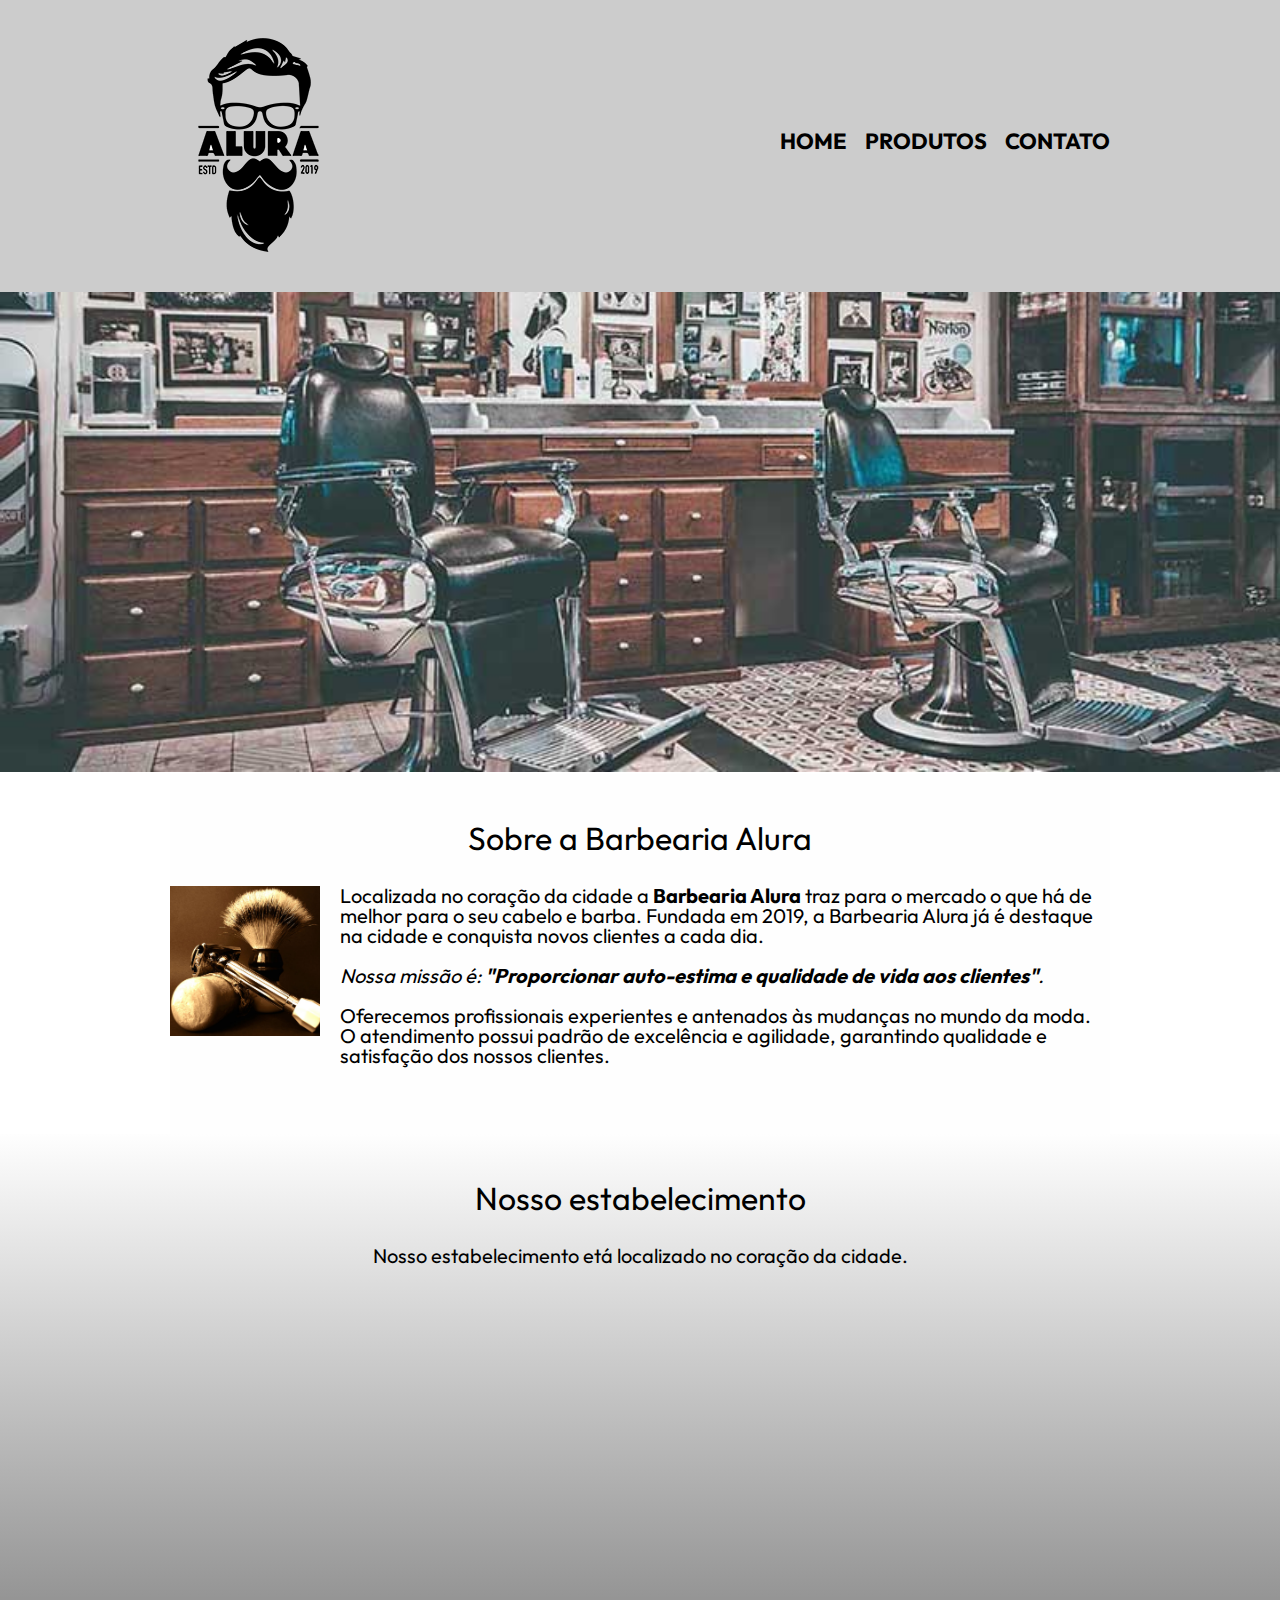
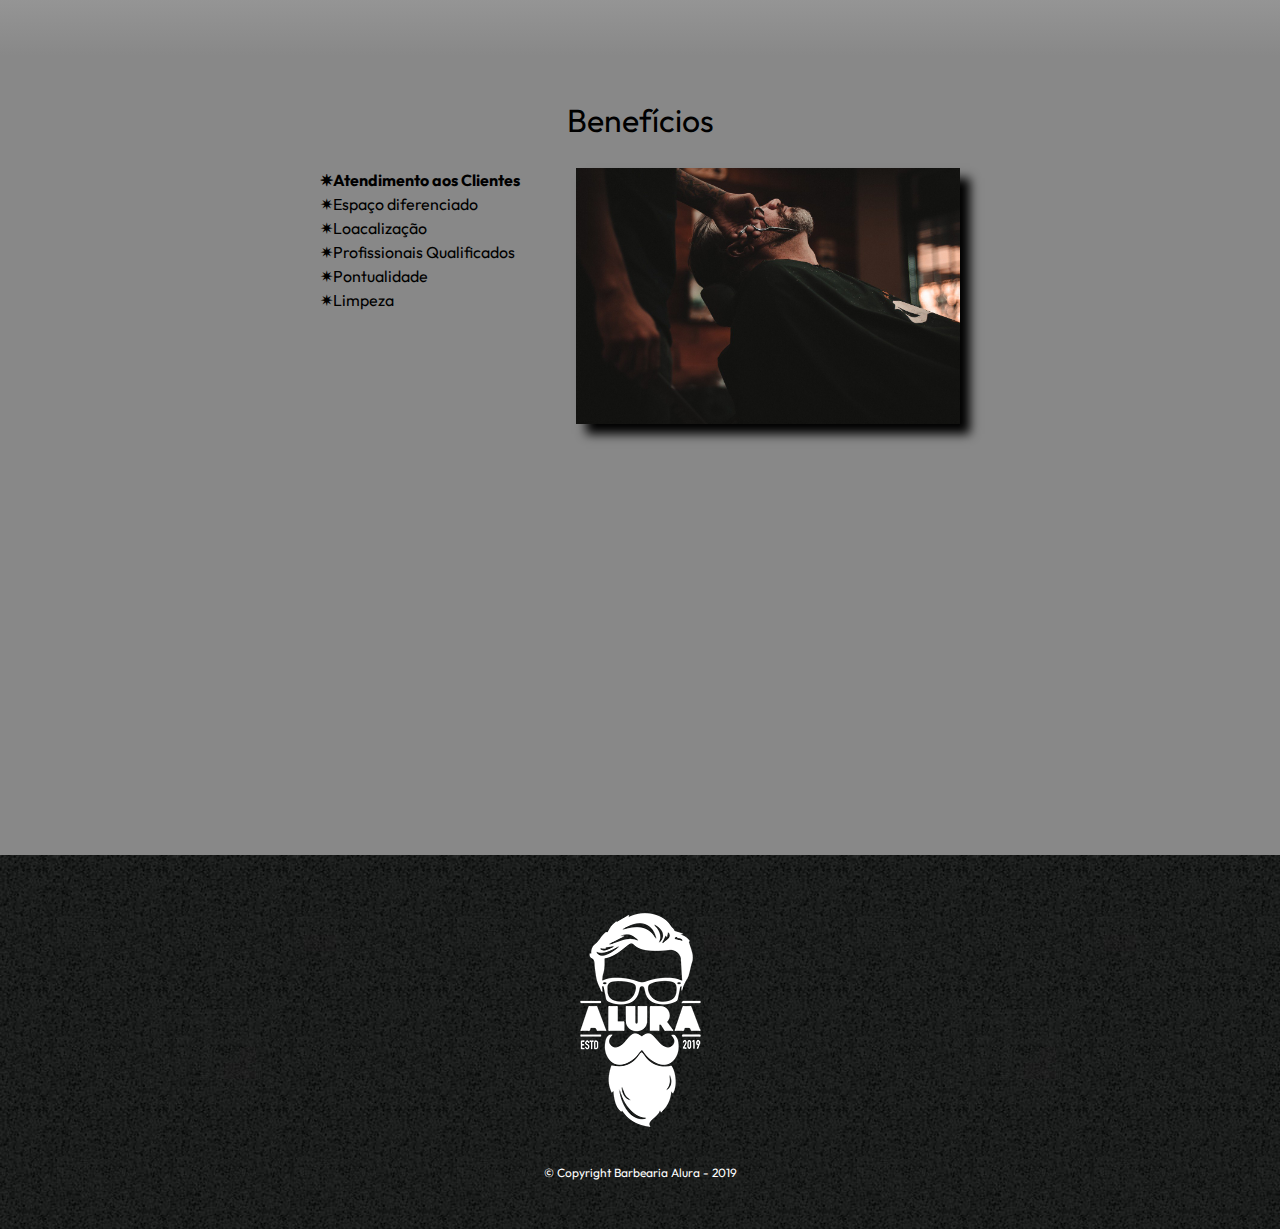
<file: Atividade 1/index.html>
<!DOCTYPE html>
<html lang="pt-br">
	<head>
		<meta charset="UTF-8">
		<meta name="viewport" content="width=device-width">
		<title>Barbeira Alura</title>

		<link rel="stylesheet" href="reset.css">
		<link rel="stylesheet" href="style.css">
		<link rel="preconnect" href="https://fonts.googleapis.com">
		<link rel="preconnect" href="https://fonts.gstatic.com" crossorigin>
		<link href="https://fonts.googleapis.com/css2?family=Outfit:wght@500&display=swap" rel="stylesheet">
	</head>

	<body>
		<header>
			<div class="caixa">
				<h1><img src="logo.png" class="logo"></h1>


				<nav>
					<ul class="menu">
						<li><a href="index.html">Home</a></li>
						<li><a href="produtos.html">Produtos</a></li>
						<li><a href="contato.html">Contato</a></li>
					</ul>
				</nav>
			</div>		
		</header>

		<img class="banner" src="banner.jpg">

		<main>


			<section class="principal">
				
				<h2 class="titulo-principal">Sobre a Barbearia Alura</h2>

				<img class="utensilios" src="utensilios.jpg" alt="Utensilios de um barbeiro">

				<p>Localizada no coração da cidade a <strong>Barbearia Alura</strong> traz para o mercado o que há de melhor para o seu cabelo e barba. Fundada em 2019, a Barbearia Alura já é destaque na cidade e conquista novos clientes a cada dia.</p>

				<p id="missao"><em>Nossa missão é: <strong>"Proporcionar auto-estima e qualidade de vida aos clientes"</strong>.</em></p>
				
				<p>Oferecemos profissionais experientes e antenados às mudanças no mundo da moda. O atendimento possui padrão de excelência e agilidade, garantindo qualidade e satisfação dos nossos clientes.</p>	
			</section>

			<section class="mapa">
				<h3 class="titulo-principal">Nosso estabelecimento</h3>
				<p>Nosso estabelecimento etá localizado no coração da cidade.</p>

				<div class="mapa-conteudo">
					<iframe src="https://www.google.com/maps/embed?pb=!1m18!1m12!1m3!1d3656.4499774664687!2d-46.6345205845069!3d-23.588189868469907!2m3!1f0!2f0!3f0!3m2!1i1024!2i768!4f13.1!3m3!1m2!1s0x94ce5a2b2ed7f3a1%3A0xab35da2f5ca62674!2sCaelum%20-%20Escola%20de%20Tecnologia!5e0!3m2!1spt-BR!2sbr!4v1642624711160!5m2!1spt-BR!2sbr" width="100%" height="300" style="border:0;" allowfullscreen="" loading="lazy"></iframe>
				</div>

			</section>

			<section class="beneficios">
				<h3 class="titulo-principal">Benefícios</h3>
				<div class="conteudo-beneficios">
					<ul class="lista-beneficios">
						<li class="itens">Atendimento aos Clientes</li>
						<li class="itens">Espaço diferenciado</li>
						<li class="itens">Loacalização</li>
						<li class="itens">Profissionais Qualificados</li>
						<li class="itens">Pontualidade</li>
						<li class="itens">Limpeza</li>
					</ul><img src="beneficios.jpg" class="imagem">
				</div>

				<div class="video">
					<iframe width="100%" height="315" src="https://www.youtube.com/embed/wcVVXUV0YUY" title="YouTube video player" frameborder="0" allow="accelerometer; autoplay; clipboard-write; encrypted-media; gyroscope; picture-in-picture" allowfullscreen></iframe>
				</div>
			</section>
		</main>

		<footer>
			<img src="logo-branco.png" alt="Logo da Barbearia Alura">
			<p class="copyright">&copy; Copyright Barbearia Alura - 2019</p>
		</footer>
	</body>
</html>
</file>
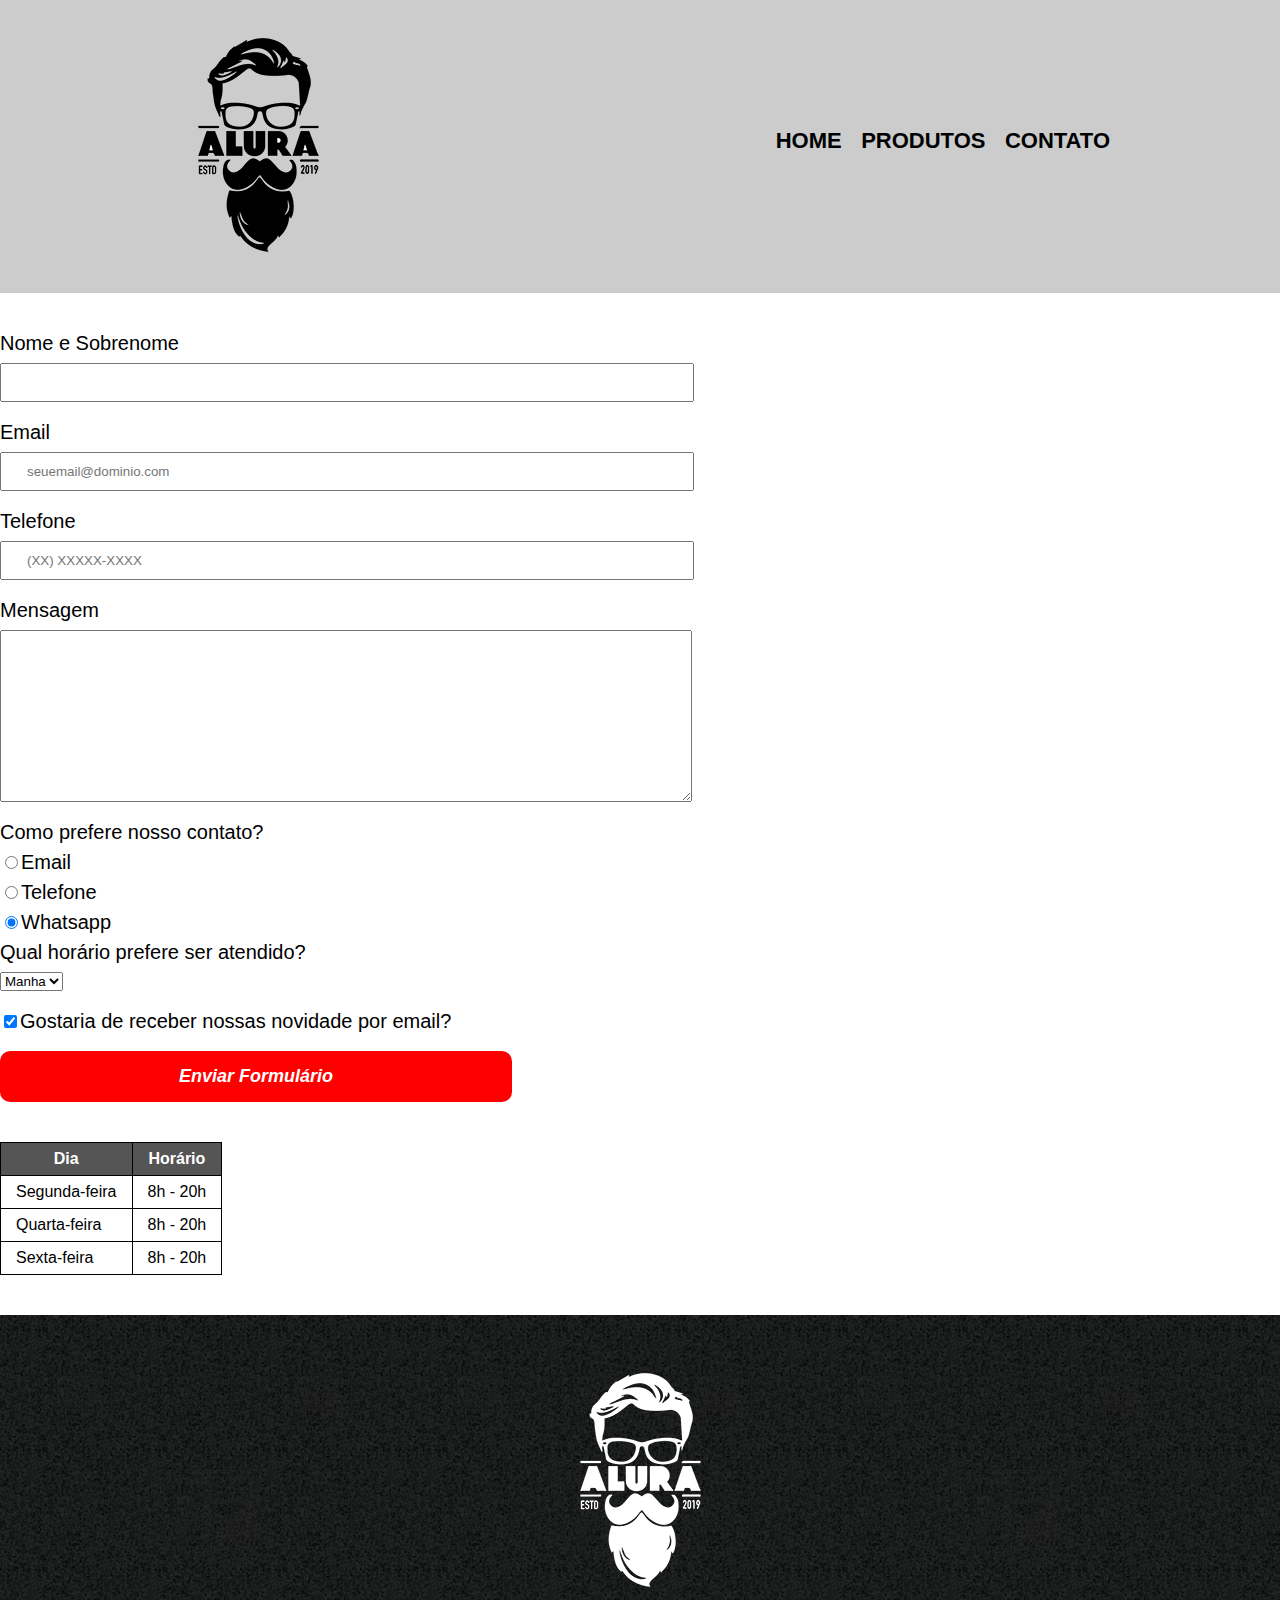
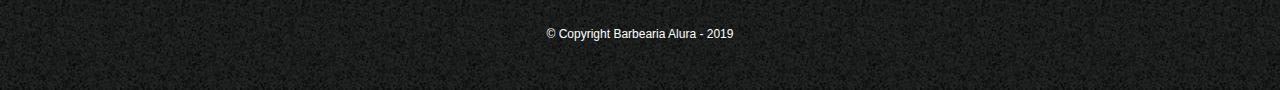
<file: Atividade 1/contato.html>
<!DOCTYPE html>
<html lang=pt=br>
	<head>
		<meta charset="UTF-8">
		<meta name="viewport" content="width=device-width">
		
		<title>Contato - Barbearia Alura</title>

		<link rel="stylesheet" href="reset.css">
		<link rel="stylesheet" href="style.css">
	</head>

	<body>
		<header>
			<div class="caixa">
				<h1><img src="logo.png" alt="Logo da Barbearia Alura" class="logo"></h1>


				<nav>
					<ul class="menu">
						<li><a href="index.html">Home</a></li>
						<li><a href="produtos.html">Produtos</a></li>
						<li><a href="contato.html">Contato</a></li>
					</ul>
				</nav>
			</div>		
		</header>

		<main class="formulario">
			<form>
				<label for="nome">Nome e Sobrenome</label>
				<input type="text" id="nome" class="input-padrao" required>

				<label for="email">Email</label>
				<input type="email" id="email" class="input-padrao" required placeholder="seuemail@dominio.com">

				<label for="telefone">Telefone</label>
				<input type="tel" id="telefone" class="input-padrao" required placeholder="(XX) XXXXX-XXXX">

				<label for="mensagem">Mensagem</label>
				<textarea cols="60" rows="10" id="mensagem" class="input-padrao" required></textarea>

				<fieldset>
					<legend>Como prefere nosso contato?</legend>
					<label for="radio-email"><input type="radio" name="contato" value="email" id="radio-email">Email</label>					

					<label for="radio-telefone"><input type="radio" name="contato" value="telefone" id="radio-telefone">Telefone</label>				

					<label for="radio-whatsapp"><input type="radio" name="contato" value="whatsapp" id="radio-whatsapp" checked>Whatsapp</label>
					
				</fieldset>

				<fieldset>
					<legend>Qual horário prefere ser atendido?</legend>
					<select>
							<option>Manha</option>
							<option>Tarde</option>
							<option>Noite</option>
					</select>
				</fieldset>

				<label class="checkbox"><input type="checkbox" checked>Gostaria de receber nossas novidade por email?</label>

				<input type="submit" value="Enviar Formulário" class="enviar">

			</form>

			<table>
				<thead>
					<tr>
						<th>Dia</th>
						<th>Horário</th>
					</tr>
				</thead>
				<tbody>
					<tr>
						<td>Segunda-feira</td>
						<td>8h - 20h</td>
					</tr>
					<tr>
						<td>Quarta-feira</td>
						<td>8h - 20h</td>
					</tr>
					<tr>
						<td>Sexta-feira</td>
						<td>8h - 20h</td>
					</tr>
				</tbody>
			</table>
		</main>

		<footer>
			<img src="logo-branco.png" alt="Logo da Barbearia Alura">
			<p class="copyright">&copy; Copyright Barbearia Alura - 2019</p>
		</footer>
	</body>
</html>
</file>
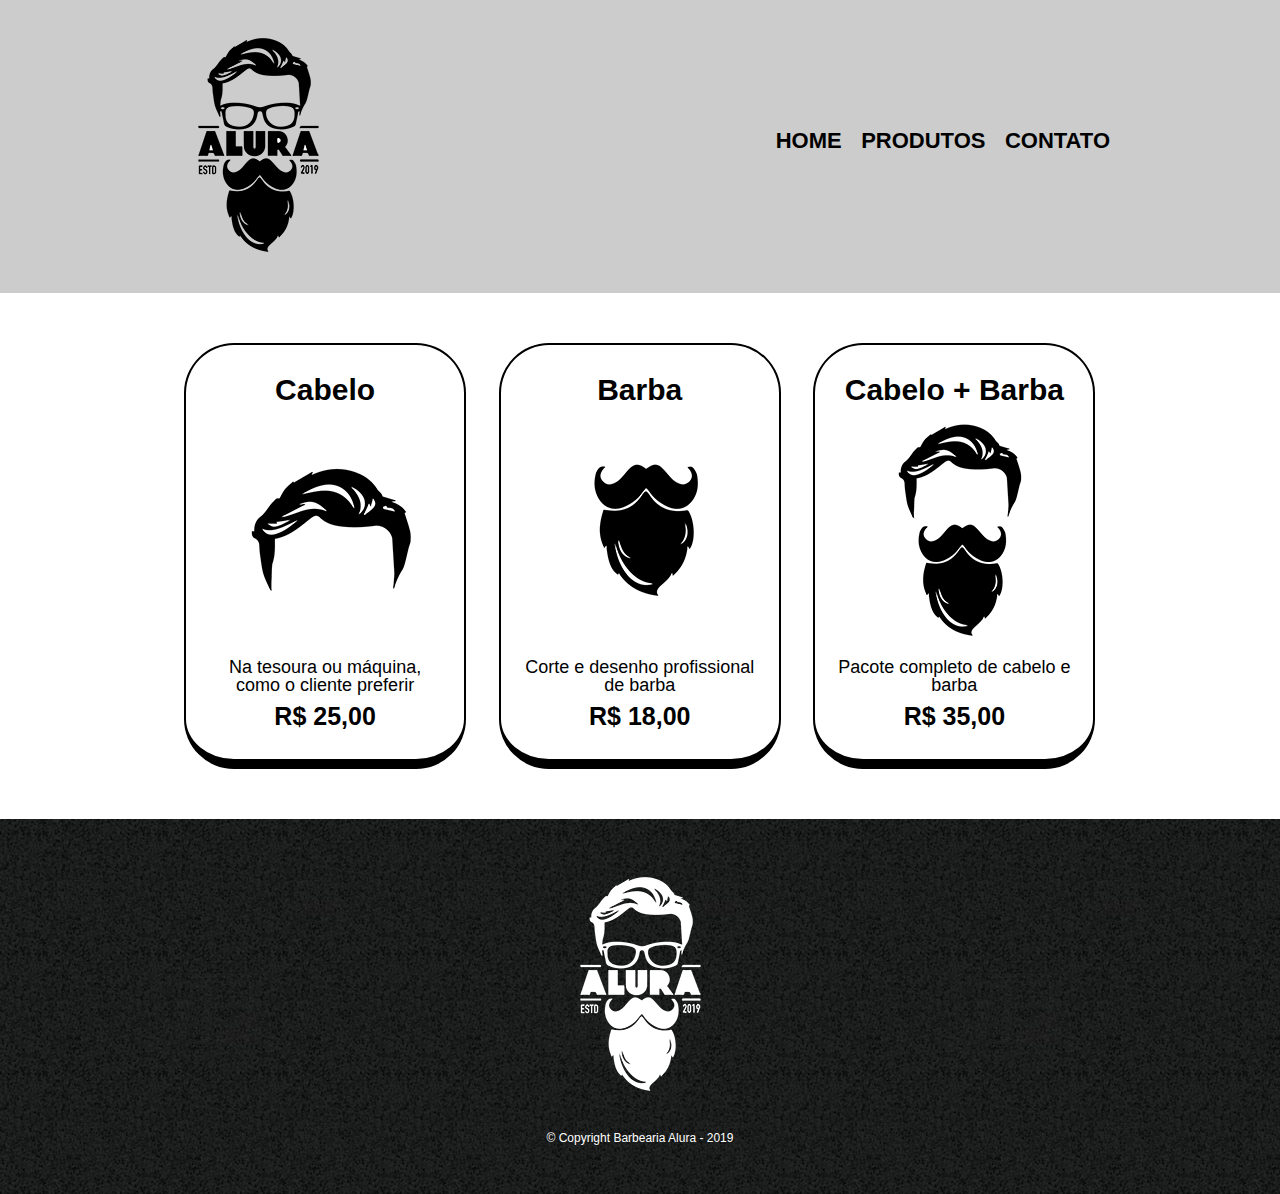
<file: Atividade 1/produtos.html>
<!DOCTYPE html>
<html lang="pt=br">
	<head>
		<meta charset="UTF-8">
		<meta name="viewport" content="width=device-width">
		<title>Produtos - Barbearia Alura</title>

		<link rel="stylesheet" href="reset.css">
		<link rel="stylesheet" href="style.css">
	</head>

	<body>
		<header>
			<div class="caixa">
				<h1><img src="logo.png" class="logo"></h1>


				<nav>
					<ul class="menu">
						<li><a href="index.html">Home</a></li>
						<li><a href="produtos.html">Produtos</a></li>
						<li><a href="contato.html">Contato</a></li>
					</ul>
				</nav>
			</div>		
		</header>

		<main>
			<ul class="produtos">
				<li>
					<h2>Cabelo</h2>
					<img src="cabelo.jpg">
					<p class="descricao">Na tesoura ou máquina, como o cliente preferir</p>
					<p class="preco">R$ 25,00</p>
				</li>

				<li>
					<h2>Barba</h2>
					<img src="barba.jpg">
					<p class="descricao">Corte e desenho profissional de barba</p>
					<p class="preco">R$ 18,00</p>
				</li>

				<li>
					<h2>Cabelo + Barba</h2>
					<img src="cabelo+barba.jpg">
					<p class="descricao">Pacote completo de cabelo e barba</p>
					<p class="preco">R$ 35,00</p>
				</li>
			</ul>
		</main>			

		<footer>
			<img src="logo-branco.png">
			<p class="copyright">&copy; Copyright Barbearia Alura - 2019</p>
		</footer>
	</body>
</html>
</file>
<file: Atividade 1/style.css>
body {
	font-family: 'Outfit', sans-serif;
}

header {
	background: #CCCCCC;
	padding: 20px 0;
}

.caixa {
	position: relative;
	width: 940px;
	margin: 0 auto;
}

nav {
	position: absolute;
	top: 110px;
	right: 0;
	
}

nav li {
	display: inline;
	margin: 0 0 0 15px;
}

nav a {
	text-transform: uppercase;
	color: #000000;
	font-weight: bold;
	font-size: 22px;
	text-decoration: none;
}

nav a:hover {
	color: #FF0000;
	text-decoration: underline;
	font-size: 24px;
}

.produtos {
	width: 940px;
	margin: 0 auto;
	padding: 50px 0;
}

.produtos li {
	display: inline-block;
	text-align: center;
	width: 30%;
	vertical-align: top;
	margin: 0 1.5%;
	padding: 30px 20px;
	box-sizing: border-box;
	border: 2px solid #000000;
	border-bottom-width: 10px;
	border-radius: 50px;
}

.produtos li:hover {
	border-color: #FF0000;
}

.produtos li:hover h2{
	font-size: 34px;
}

.produtos li:active {
	border-color: #550000;	
}

.produtos h2 {
	font-size: 30px;
	font-weight: bold;
}

.descricao {
	font-size: 18px;
}

.preco {
	font-size: 25px;
	font-weight: bold;
	margin: 10px 0 0 0;
}

footer {
	text-align: center;
	background: url("bg.jpg");
	padding: 40px 0;
}

.copyright {
	color: #FFFFFF;
	font-size: 12px;
	margin-top: 20px;
}

main > p {

}

img + p {

}

img ~ p {
}

.principal p:not(#missao) {

}

form {
	margin: 40px 0;
}

form label, p, legend {
	display: block;
	font-size: 20px;
	margin: 0 0 10px;
}

.input-padrao {
	display: block;
	margin: 0 0 20px;
	padding: 10px 25px;
	width: 50%;
}

.checkbox {
	margin: 20px 0;
}

.enviar {
	width: 40%;
	padding: 15px 0;
	background: red;
	color: white;
	font-weight: bold;
	font-style: italic;
	font-size: 18px;
	border: none;
	border-radius: 10px;
	transition: 0.5s all;
	cursor: pointer;
}

.enviar:hover {
	background: #660000;
	transform: scale(1.03);
}

table {
	margin: 20px 0 40px;
}


table thead {
	background: #555555;
	font-weight: bold;
	color: white;
}

td,th {
	border: 1px solid #000000;
	padding: 8px 15px;
}

/* css da página inicial*/
.banner {
	width: 100%;
}


.principal {
	padding: 3em 0;
	background: #FEFEFE;
	width: 940px;
	margin: 0 auto;
}

.titulo-principal {
	text-align: center;
	font-size: 2em;
	margin: 0 0 1em;
	clear: left;
}

.principal p {
	margin: 0 0 1em;
}

.principal strong {
	font-weight: bold;
}

.principal em {
	font-style: italic;
}

.utensilios {
	width: 150px;
	float: left;
	margin: 0 20px 20px 0;
}

.conteudo-beneficios {
	width: 640px;
	margin: 0 auto;
}

.beneficios {
	padding: 3em 0;
	background: #888888;
}

.lista-beneficios {
	width: 40%;
	display: inline-block;
	vertical-align: top;
}

.itens:first-child {
	font-weight: bold;
}

.itens {
	line-height: 1.5;
}

.itens:before {
	content: "✷"
}

.imagem {
	width: 60%;
	box-shadow: 10px 10px 10px 0 #000000;
}

.imagem:hover {
}

.mapa {
	padding: 3em 0;
	background: linear-gradient(#FEFEFE,#888888);
}

.mapa-conteudo {	
	width: 940px;
	margin: 0 auto;
}

.mapa p {
	text-align: center;
	margin: 0 0 2em;
}

.mapa iframe {
	margin: 0 auto;
} 
.video {
	width: 540px;
	margin: 2em auto;
}

/*Modificação para telas menores*/
@media screen and (max-width: 480px) {
	.caixa, .principal, .conteudo-beneficios, .mapa-conteudo{
		width: auto;
		margin: 0 10px;
	}
 	
 	h1 {
 		text-align: center;
 	}

 	nav {
 		position: static;
 	}

 	.lista-beneficios, .imagem {
 		width: 100%;
 	}

 	.video {
 		width: 80%;
 	}

 	.formulario {
 		margin-left: 5%;
 	}

 	.produtos {
 		width: 100%;
 	}

 	.produtos li {
 		display: block;
 		width: 70%;
 		margin: 30px auto;
 	}


}
</file>
